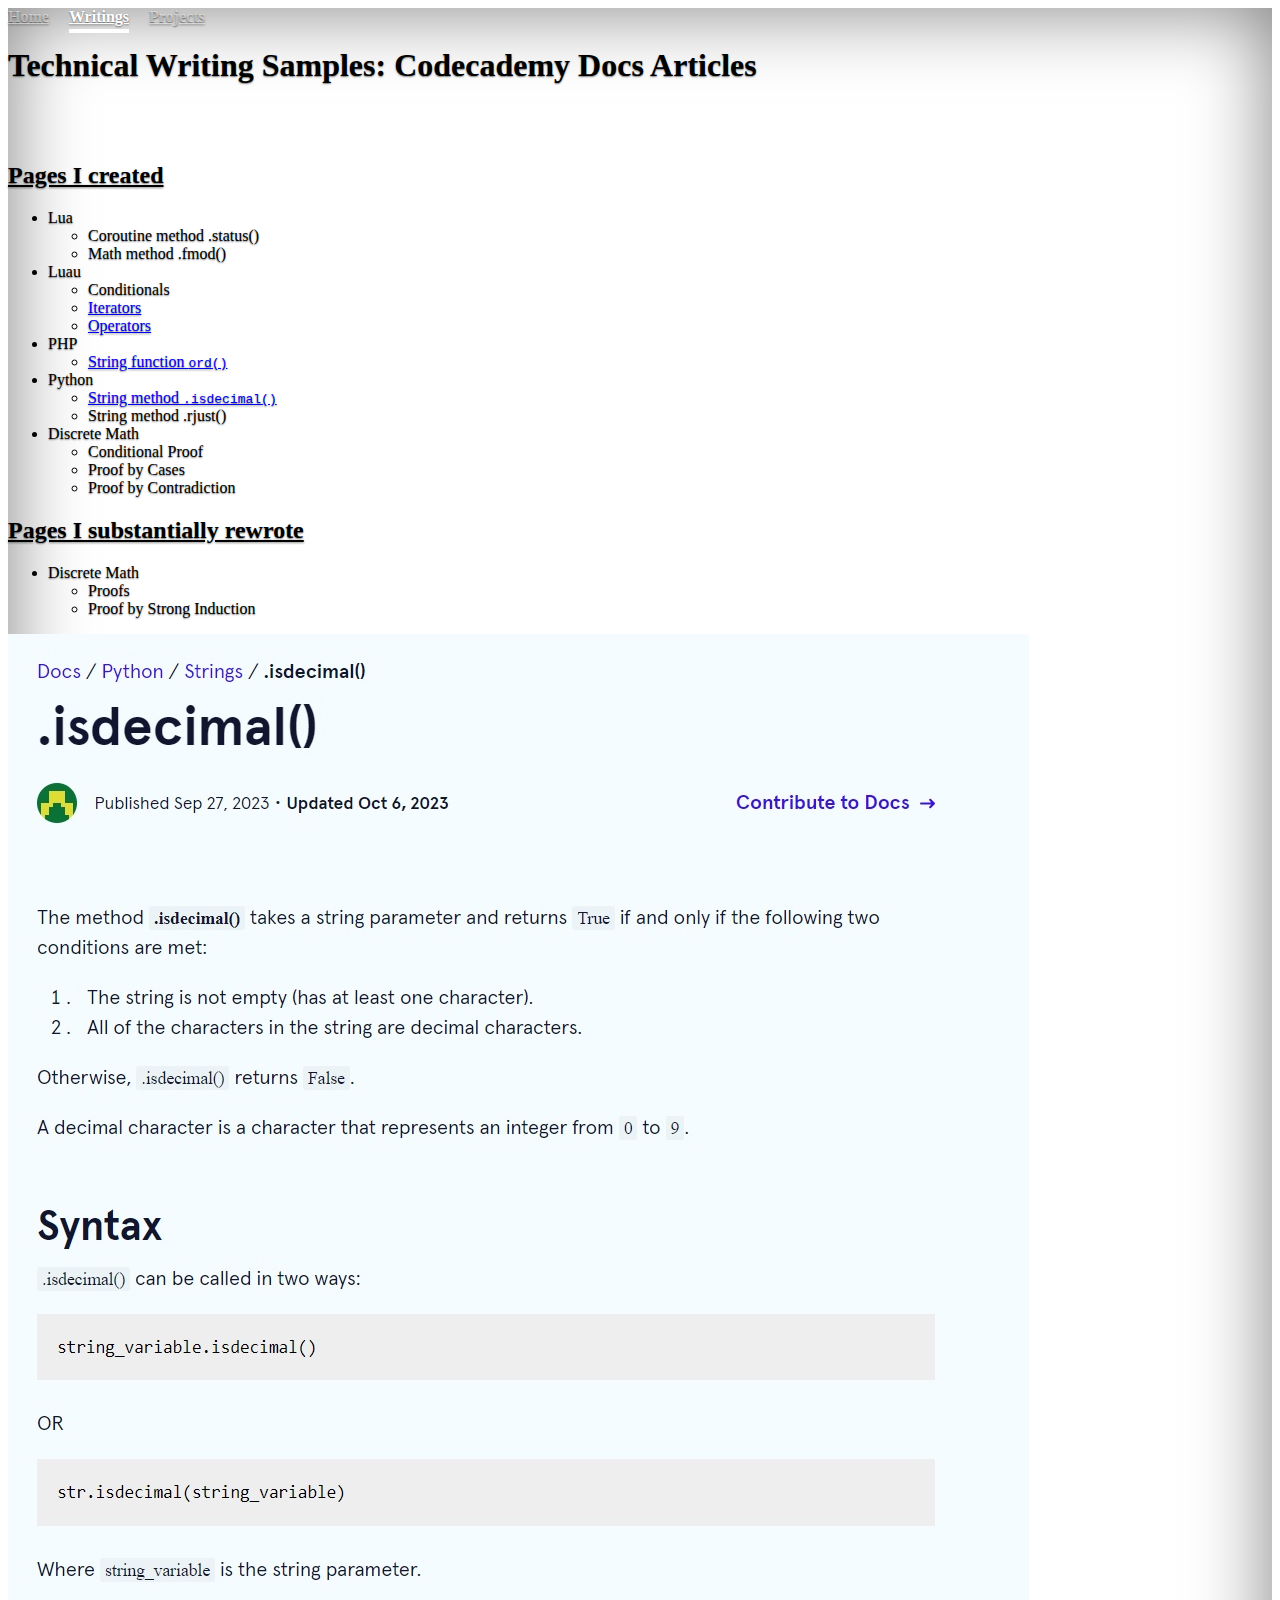
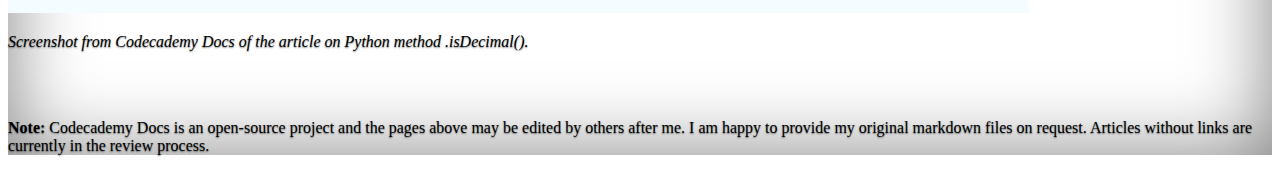
<file: codecademy-docs.html>
<!doctype html>
<html lang="en">
  <head>
    <meta charset="utf-8">
    <meta name="viewport" content="width=device-width, initial-scale=1">
    <meta name="description" content="">
    <meta name="author" content="Noah Gordon">
    <meta name="generator" content="Hugo 0.84.0">
    <title>Codecademy Docs Contributions</title>
    <link rel="canonical" href="https://noahpgordon.github.io/writings.html">
    <link href="https://cdn.jsdelivr.net/npm/bootstrap@5.3.2/dist/css/bootstrap.min.css" rel="stylesheet" integrity="sha384-T3c6CoIi6uLrA9TneNEoa7RxnatzjcDSCmG1MXxSR1GAsXEV/Dwwykc2MPK8M2HN" crossorigin="anonymous">
    <link href="cover.css" rel="stylesheet">
  </head>
  <body class="text-white">
    <div class="container-fluid text-center">
      <header>
        <div>
          <nav class="nav nav-masthead justify-content-center">
            <a class="nav-link" href="index.html">Home</a>
            <a class="nav-link active" aria-current="page" href="writings.html">Writings</a>
            <a class="nav-link" href="projects.html">Projects</a>
          </nav>
        </div>
      </header>
    </div>
    <div class="container-fluid">
      <h1 class="text-center">Technical Writing Samples: Codecademy Docs Articles</h1>
      <br><br>
      <div class="row">
        <div class="col-5 offset-1">
        <h2><u>Pages I created</u></h2>
          <ul>
            <li>Lua</li>
              <ul>
                <li>Coroutine method .status()</li>
                <li>Math method .fmod()</li>
              </ul>
            <li>Luau</li>
              <ul>
              <li>Conditionals</li>
              <li><a class="noah-link" href="https://www.codecademy.com/resources/docs/luau/iterators">Iterators</a></li>
              <li><a class="noah-link" href="https://www.codecademy.com/resources/docs/luau/operators">Operators</a></li>
              </ul>
            <li>PHP</li>
              <ul>
                <li><a class="noah-link" href="https://www.codecademy.com/resources/docs/php/string-functions/ord">String function <code>ord()</code></a></li>
              </ul>
            <li>Python</li>
              <ul>
                <li><a class="noah-link" href="https://www.codecademy.com/resources/docs/python/strings/isdecimal">String method <code>.isdecimal()</code></a></li>
                <li>String method .rjust()</li>
              </ul>
            <li>Discrete Math</li>
              <ul>
                <li>Conditional Proof</li>
                <li>Proof by Cases</li>
                <li>Proof by Contradiction</li>
              </ul>
          </ul>
          <h2><u>Pages I substantially rewrote</u></h2>
          <ul>
            <li>Discrete Math</li>
              <ul>
                <li>Proofs</li>
                <li>Proof by Strong Induction</li>
              </ul>
          </ul>
        </div>
        <div class="col-5">
          <img src="/images/isDecimal.jpg" class="img-fluid noah-img">
          <p><i>Screenshot from Codecademy Docs of the article on Python method .isDecimal().</i></p>
        </div>
      </div>
      <br><br>
      <div class="row">
        <div class="col-10 offset-1">
           <p><strong>Note:</strong> Codecademy Docs is an open-source project and the pages above may be edited by others after me. I am happy to provide my original markdown files on request. Articles without links are currently in the review process.</p>
        </div>
      </div>
    </div>
  </body>
</html>
</file>
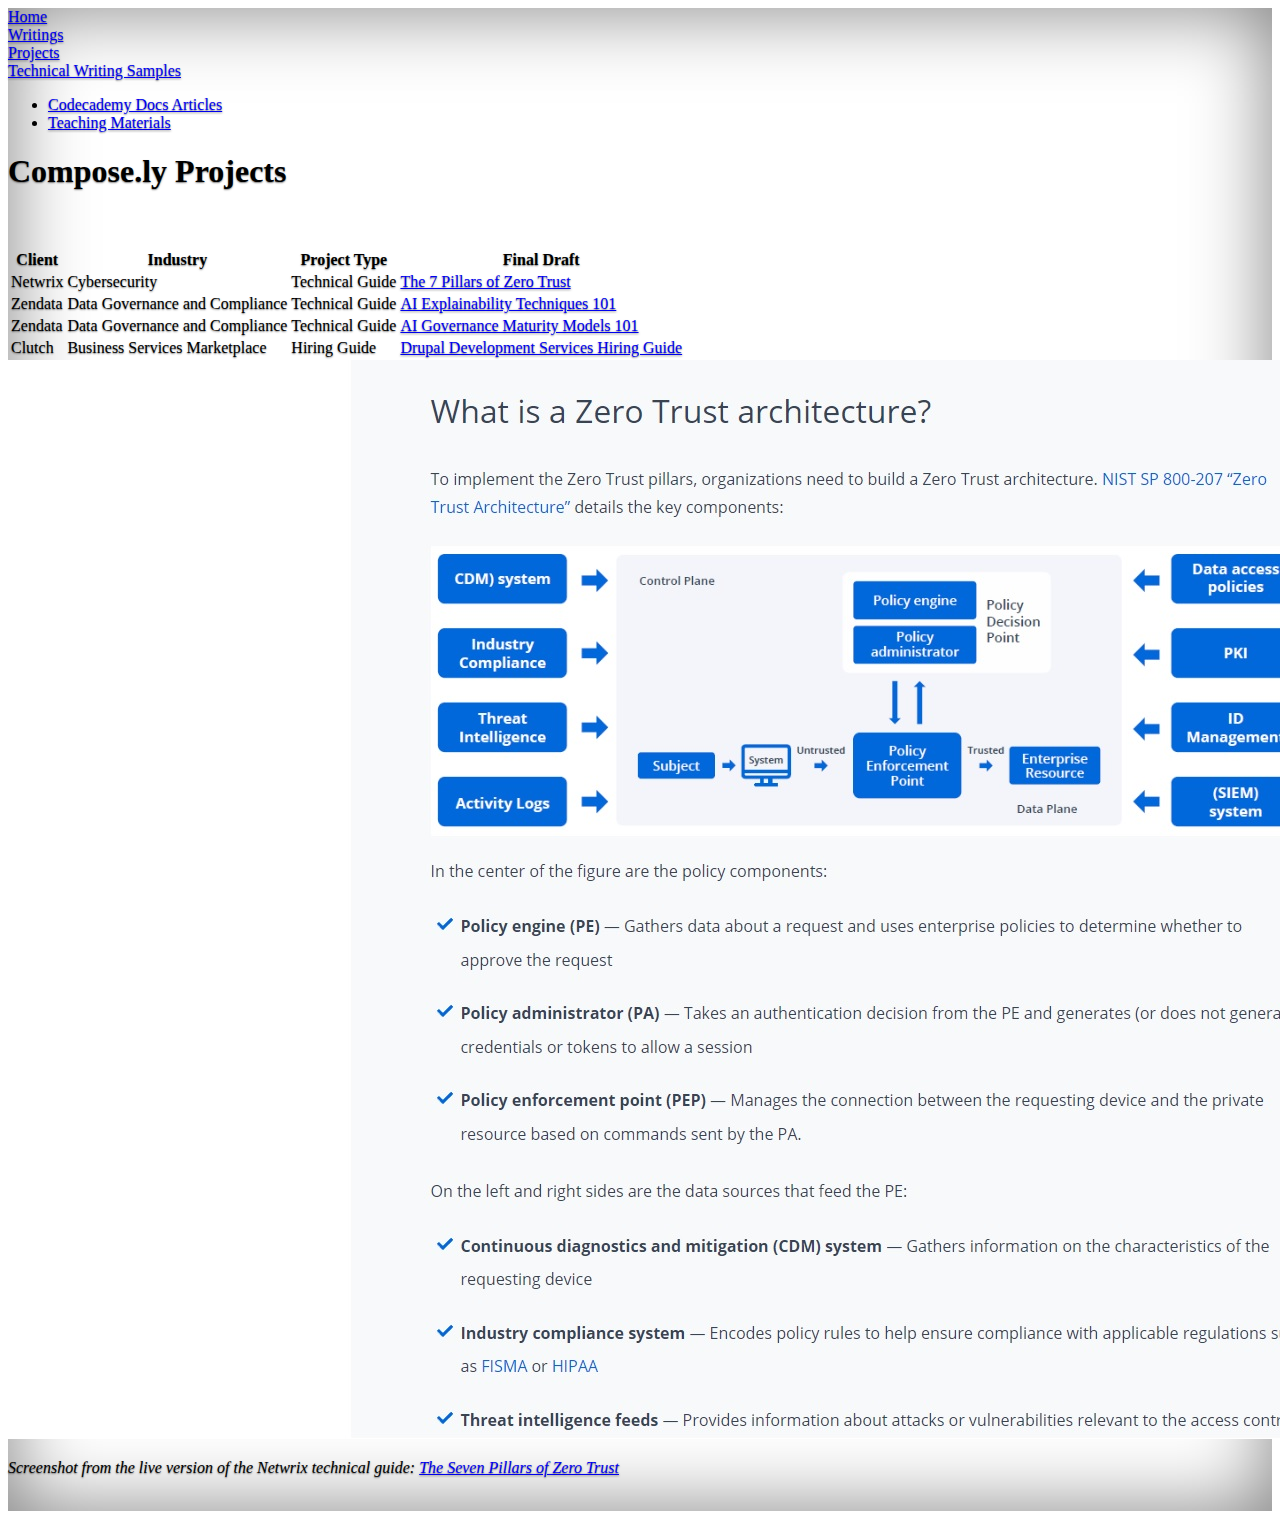
<file: composely.html>
<!doctype html>
<html lang="en">
  <head>
    <meta charset="utf-8">
    <meta name="viewport" content="width=device-width, initial-scale=1">
    <meta name="description" content="">
    <meta name="author" content="Noah Gordon">
    <meta name="generator" content="Hugo 0.84.0">
    <title>Compose.ly Projects</title>
    <link rel="canonical" href="https://noahpgordon.github.io/composely.html">
    <link href="https://cdn.jsdelivr.net/npm/bootstrap@5.3.2/dist/css/bootstrap.min.css" rel="stylesheet" integrity="sha384-T3c6CoIi6uLrA9TneNEoa7RxnatzjcDSCmG1MXxSR1GAsXEV/Dwwykc2MPK8M2HN" crossorigin="anonymous">
    <script src="https://cdn.jsdelivr.net/npm/bootstrap@5.3.2/dist/js/bootstrap.bundle.min.js" integrity="sha384-C6RzsynM9kWDrMNeT87bh95OGNyZPhcTNXj1NW7RuBCsyN/o0jlpcV8Qyq46cDfL" crossorigin="anonymous"></script>
    <link href="cover.css" rel="stylesheet">
  </head>
  <body class="text-white">
    <div class="container-fluid text-center">
      <header>
        <div>
          <nav class="nav noah-nav nav-tabs justify-content-center">
            <li class="nav-item">
              <a class="nav-link" href="https://noahpgordon.github.io/">Home</a>
            </li>
            <li class="nav-item">
              <a class="nav-link" href="writings">Writings</a>
            </li>
            <li class="nav-item">
              <a class="nav-link" href="projects">Projects</a>
            </li>
            <li class="nav-item dropdown">
              <a class="nav-link dropdown-toggle" data-bs-toggle="dropdown" role="button" aria-expanded="false" aria-current="page" href="#">Technical Writing Samples</a>
                <ul class="dropdown-menu">
                  <li><a class="dropdown-item" href="codecademy-docs">Codecademy Docs Articles</a></li>
                  <li><a class="dropdown-item" href="philosophy-teaching">Teaching Materials</a></li>
                </ul>
            </li>
          </nav>
        </div>
      </header>
    </div>
    <div class="container-fluid">
      <h1 class="text-center">Compose.ly Projects</h1>
      <br><br>
      <div class="row">
        <div class="col-11 col-lg-5 offset-lg-1">
          <table>
		  <tr>
			  <th>Client</th>
			  <th>Industry</th>
			  <th>Project Type</th>
			  <th>Final Draft</th>
		  </tr>
		  <tr>
			  <td>Netwrix</td>
			  <td>Cybersecurity</td>
			  <td>Technical Guide</td>
			  <td><a class="noah-link" href="/composely-articles/The7PillarsofZeroTrust.pdf">The 7 Pillars of Zero Trust</a></td>
		  </tr>
		  <tr>
			  <td>Zendata</td>
			  <td>Data Governance and Compliance</td>
			  <td>Technical Guide</td>
			  <td><a class="noah-link" href="/composely-articles/AIExplainabilityTechniques101.pdf">AI Explainability Techniques 101</a></td>
		  </tr>
		  <tr>
			  <td>Zendata</td>
			  <td>Data Governance and Compliance</td>
			  <td>Technical Guide</td>
			  <td><a class="noah-link" href="/composely-articles/AIGovernanceMaturityModels101.pdf">AI Governance Maturity Models 101</a></td>
		  </tr>
		  <tr>
			  <td>Clutch</td>
			  <td>Business Services Marketplace</td>
			  <td>Hiring Guide</td>
			  <td><a class="noah-link" href="/composely-articles/DrupalDevelopmentServicesHiringGuide.pdf">Drupal Development Services Hiring Guide</a></td>
		  </tr>
	  </table>
        </div>
        <div class="col-lg-5 d-none d-lg-block">
          <img src="/images/7Pillars.jpg" class="img-fluid noah-img">
          <p class="eighteen"><i>Screenshot from the live version of the Netwrix technical guide: <a class="noah-link" href="https://www.netwrix.com/7-pillars-of-zero-trust.html">The Seven Pillars of Zero Trust<a></i></p>
        </div>
      </div>
      <br>
    </div>
  </body>
</html>
</file>
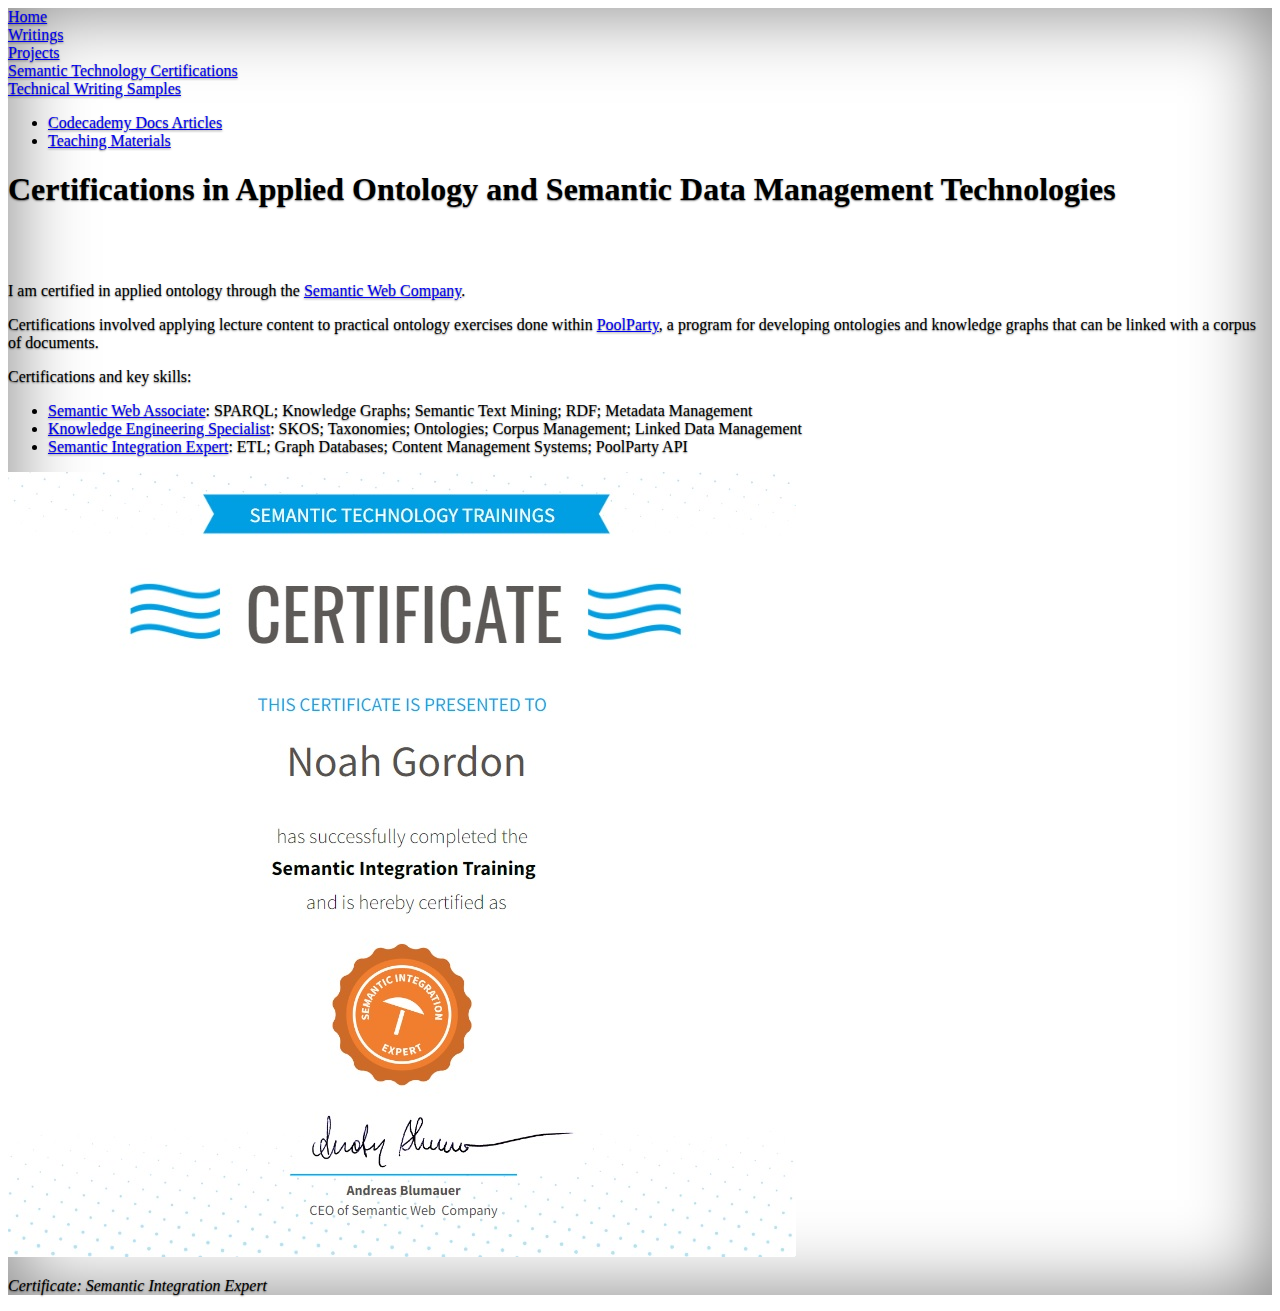
<file: ontology-certifications.html>
<!doctype html>
<html lang="en">
  <head>
    <meta charset="utf-8">
    <meta name="viewport" content="width=device-width, initial-scale=1">
    <meta name="description" content="">
    <meta name="author" content="Noah Gordon">
    <meta name="generator" content="Hugo 0.84.0">
    <title>Applied Ontology Certifications</title>
    <link rel="canonical" href="https://noahpgordon.github.io/ontology-certifications.html">
    <link href="https://cdn.jsdelivr.net/npm/bootstrap@5.3.2/dist/css/bootstrap.min.css" rel="stylesheet" integrity="sha384-T3c6CoIi6uLrA9TneNEoa7RxnatzjcDSCmG1MXxSR1GAsXEV/Dwwykc2MPK8M2HN" crossorigin="anonymous">
    <script src="https://cdn.jsdelivr.net/npm/bootstrap@5.3.2/dist/js/bootstrap.bundle.min.js" integrity="sha384-C6RzsynM9kWDrMNeT87bh95OGNyZPhcTNXj1NW7RuBCsyN/o0jlpcV8Qyq46cDfL" crossorigin="anonymous"></script>
    <link href="cover.css" rel="stylesheet">
  </head>
  <body class="text-white">
    <div class="container-fluid text-center">
      <header>
        <div>
          <nav class="nav noah-nav nav-tabs justify-content-center">
            <li class="nav-item">
              <a class="nav-link" href="https://noahpgordon.github.io/">Home</a>
            </li>
            <li class="nav-item">
              <a class="nav-link" href="writings.html">Writings</a>
            </li>
            <li class="nav-item">
              <a class="nav-link" href="projects.html">Projects</a>
            </li>
            <li class="nav-item">
              <a class="nav-link active" href="#">Semantic Technology Certifications</a>
            </li>
            <li class="nav-item dropdown">
              <a class="nav-link dropdown-toggle" data-bs-toggle="dropdown" role="button" aria-expanded="false" aria-current="page" href="#">Technical Writing Samples</a>
                <ul class="dropdown-menu">
                  <li><a class="dropdown-item" href="codecademy-docs.html">Codecademy Docs Articles</a></li>
                  <li><a class="dropdown-item" href="philosophy-teaching.html">Teaching Materials</a></li>
                </ul>
            </li>
          </nav>
        </div>
      </header>
    </div>
     <div class="container-fluid">
      <h1 class="text-center">Certifications in Applied Ontology and Semantic Data Management Technologies</h1>
      <br><br>
      <div class="row">
        <div class="col-5 offset-1">
          <p class="eighteen">I am certified in applied ontology through the <a class="noah-link" href="https://semantic-web.com/">Semantic Web Company</a>.</p>
          <p class="eighteen">Certifications involved applying lecture content to practical ontology exercises done within <a class="noah-link" href="https://www.poolparty.biz/">PoolParty</a>, a program for developing ontologies and knowledge graphs that can be linked with a corpus of documents.</p>
          <p class="eighteen">Certifications and key skills:</p>
          <ul>
            <li class="eighteen"><a class="noah-link" href="https://www.credential.net/a06597bc-364c-4f40-84d9-956ab31a01e8">Semantic Web Associate</a>: SPARQL; Knowledge Graphs; Semantic Text Mining; RDF; Metadata Management</li>
            <li class="eighteen"><a class="noah-link" href="https://www.credential.net/96b832cc-cc86-4bb2-a61e-00c83f987b73">Knowledge Engineering Specialist</a>: SKOS; Taxonomies; Ontologies; Corpus Management; Linked Data Management</li>
            <li class="eighteen"><a class="noah-link" href="https://www.credential.net/7e5cfb4f-3def-40bf-89b7-9efd60f5e5e3">Semantic Integration Expert</a>: ETL; Graph Databases; Content Management Systems; PoolParty API</li>
          </ul>
        </div>
        <div class="col-5">
          <img src="/images/semanticIntegration.jpg" class="img-fluid noah-img">
          <p><i>Certificate: Semantic Integration Expert</i></p>
        </div>
      </div>
      </div>
  </body>
</html>
</file>
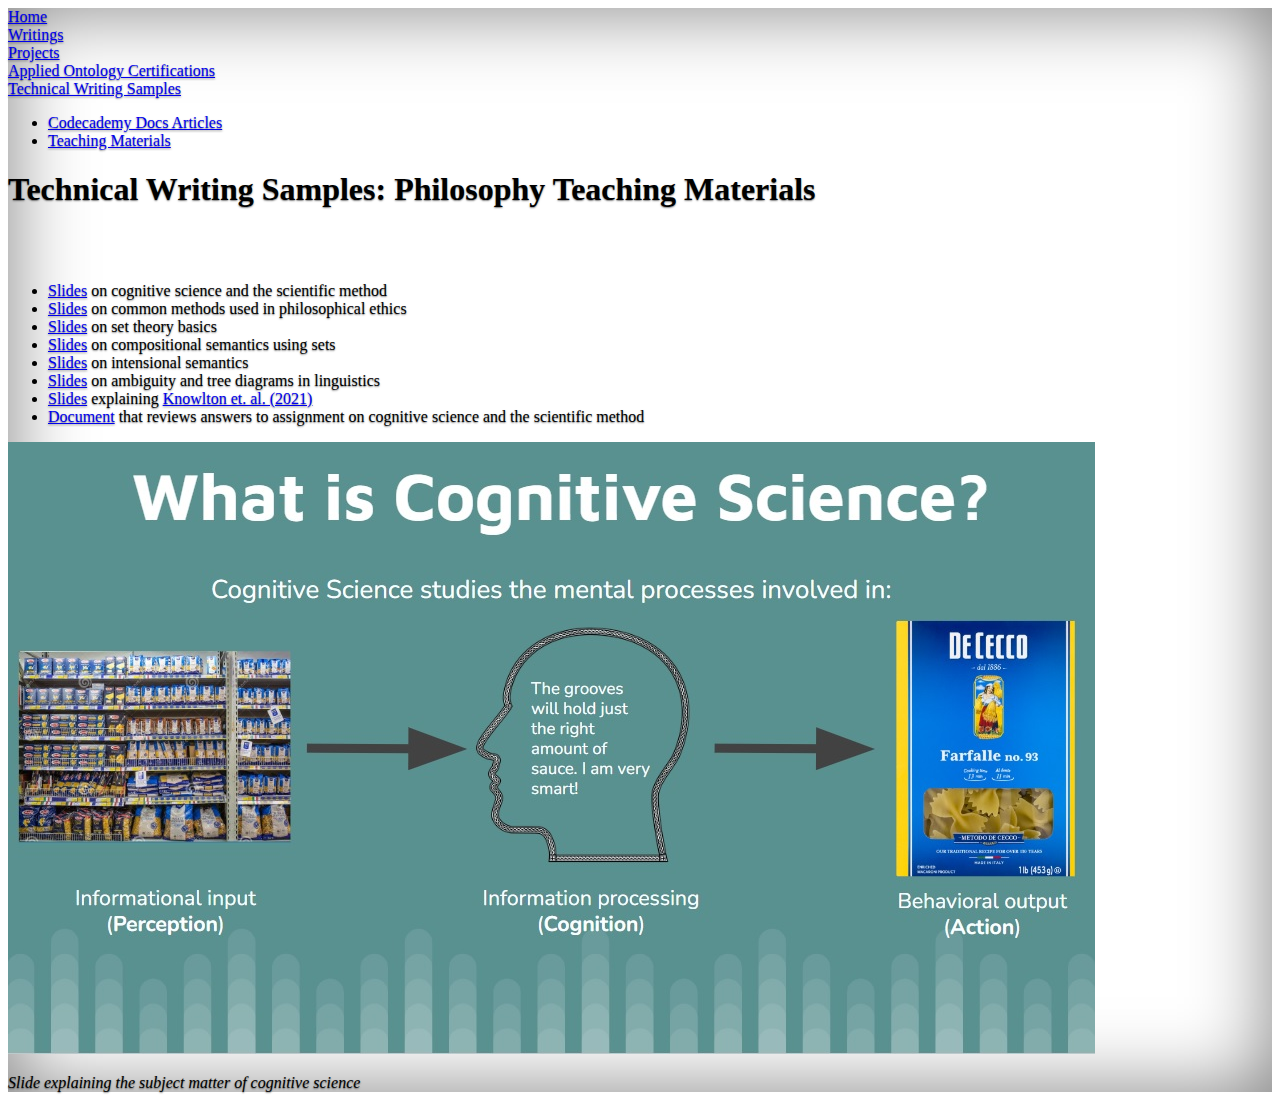
<file: philosophy-teaching.html>
<!doctype html>
<html lang="en">
  <head>
    <meta charset="utf-8">
    <meta name="viewport" content="width=device-width, initial-scale=1">
    <meta name="description" content="">
    <meta name="author" content="Noah Gordon">
    <meta name="generator" content="Hugo 0.84.0">
    <title>Philosophy Teaching Materials</title>
    <link rel="canonical" href="https://noahpgordon.github.io/philosophy-teaching.html">
    <link href="https://cdn.jsdelivr.net/npm/bootstrap@5.3.2/dist/css/bootstrap.min.css" rel="stylesheet" integrity="sha384-T3c6CoIi6uLrA9TneNEoa7RxnatzjcDSCmG1MXxSR1GAsXEV/Dwwykc2MPK8M2HN" crossorigin="anonymous">
    <script src="https://cdn.jsdelivr.net/npm/bootstrap@5.3.2/dist/js/bootstrap.bundle.min.js" integrity="sha384-C6RzsynM9kWDrMNeT87bh95OGNyZPhcTNXj1NW7RuBCsyN/o0jlpcV8Qyq46cDfL" crossorigin="anonymous"></script>
    <link href="cover.css" rel="stylesheet">
  </head>
  <body class="text-white">
    <div class="container-fluid text-center">
      <header>
        <div>
          <nav class="nav noah-nav nav-tabs justify-content-center">
            <li class="nav-item">
              <a class="nav-link" href="https://noahpgordon.github.io/">Home</a>
            </li>
            <li class="nav-item">
              <a class="nav-link" href="writings.html">Writings</a>
            </li>
            <li class="nav-item">
              <a class="nav-link" href="projects.html">Projects</a>
            </li>
            <li class="nav-item">
              <a class="nav-link" href="ontology-certifications.html">Applied Ontology Certifications</a>
            </li>
            <li class="nav-item dropdown">
              <a class="nav-link dropdown-toggle active" data-bs-toggle="dropdown" role="button" aria-expanded="false" aria-current="page" href="#">Technical Writing Samples</a>
                <ul class="dropdown-menu">
                  <li><a class="dropdown-item" href="codecademy-docs.html">Codecademy Docs Articles</a></li>
                  <li><a class="dropdown-item" href="#">Teaching Materials</a></li>
                </ul>
            </li>
          </nav>
        </div>
      </header>
    </div>
    <div class="container-fluid">
      <h1 class="text-center">Technical Writing Samples: Philosophy Teaching Materials</h1>
      <br><br>
      <div class="row">
        <div class="col-5 offset-1">
          <ul>
            <li class="projects-list"><a class="noah-link" href="/teaching-materials/CogSciAndMethod.pdf">Slides</a> on cognitive science and the scientific method</li>
            <li class="projects-list"><a class="noah-link" href="/teaching-materials/PhilosophicalMethodsInEthics.pdf">Slides</a> on common methods used in philosophical ethics</li>
            <li class="projects-list"><a class="noah-link" href="/teaching-materials/SetTheory.pdf">Slides</a> on set theory basics</li>
            <li class="projects-list"><a class="noah-link" href="/teaching-materials/CompositionalitySetTheory.pdf">Slides</a> on compositional semantics using sets</li>
            <li class="projects-list"><a class="noah-link" href="/teaching-materials/IntensionalSemantics.pdf">Slides</a> on intensional semantics</li>
            <li class="projects-list"><a class="noah-link" href="/teaching-materials/AmbiguityTreeDiagrams.pdf">Slides</a> on ambiguity and tree diagrams in linguistics</li>
            <li class="projects-list"><a class="noah-link" href="/teaching-materials/LinguisticMeaningsCognitiveInstructions.pdf">Slides</a> explaining <a class="noah-link" href="https://nyaspubs.onlinelibrary.wiley.com/doi/10.1111/nyas.14618">Knowlton et. al. (2021)</a></li>
            <li class="projects-list"><a class="noah-link" href="/teaching-materials/CogSciAssignmentGuide.pdf">Document</a> that reviews answers to assignment on cognitive science and the scientific method</li>
          </ul>
        </div>
        <div class="col-5">
          <img src="/images/cogSci.jpg" class="img-fluid noah-img">
          <p><i>Slide explaining the subject matter of cognitive science</i></p>
        </div>
      </div>
    </div>
  </body>
</html>
</file>
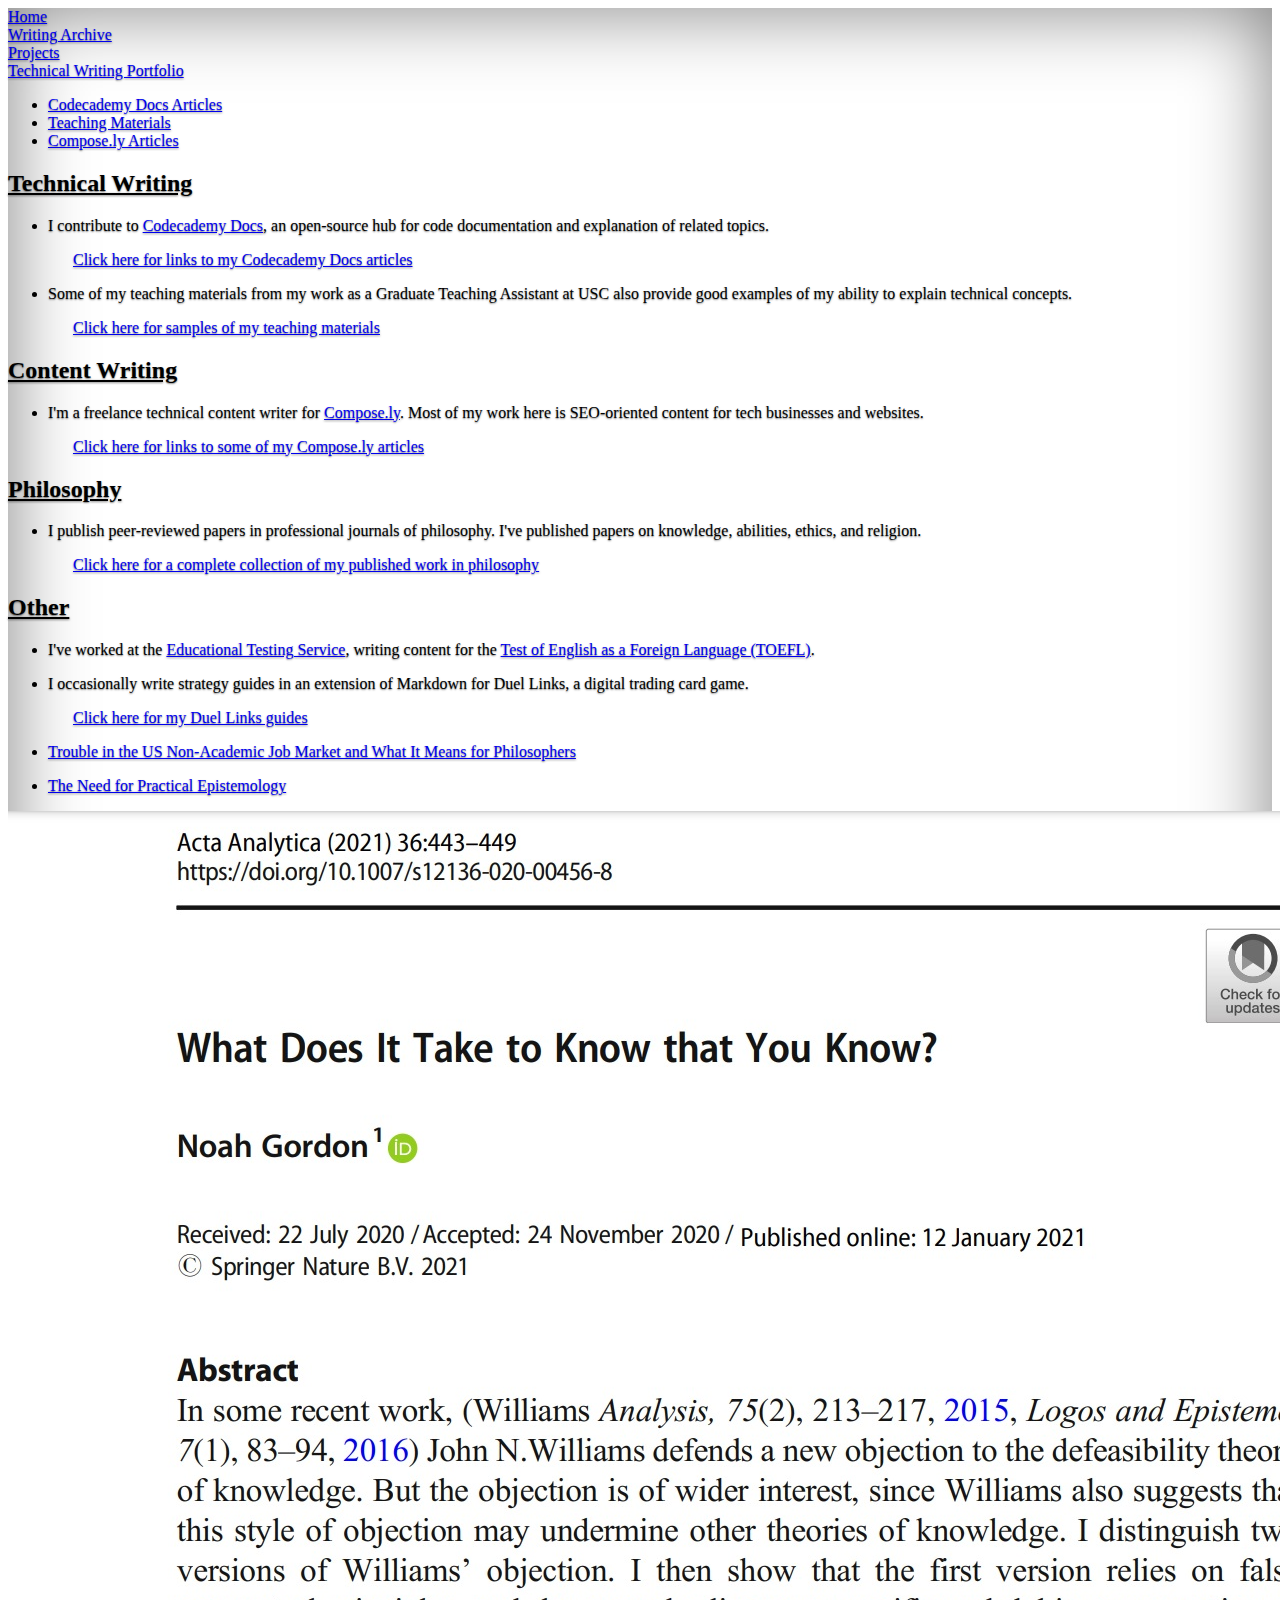
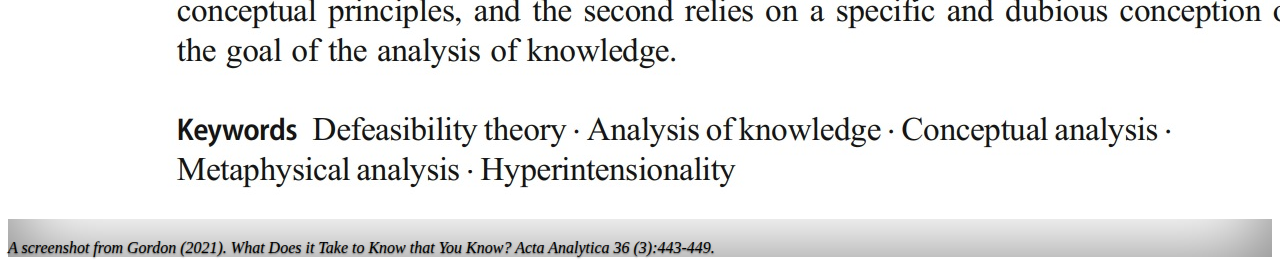
<file: writings.html>
<!doctype html>
<html lang="en">
  <head>
    <meta charset="utf-8">
    <meta name="viewport" content="width=device-width, initial-scale=1">
    <meta name="description" content="">
    <meta name="author" content="Noah Gordon">
    <meta name="generator" content="Hugo 0.84.0">
    <title>Writing Archive</title>
    <link rel="canonical" href="https://noahpgordon.github.io/writings.html">
    <link href="https://cdn.jsdelivr.net/npm/bootstrap@5.3.2/dist/css/bootstrap.min.css" rel="stylesheet" integrity="sha384-T3c6CoIi6uLrA9TneNEoa7RxnatzjcDSCmG1MXxSR1GAsXEV/Dwwykc2MPK8M2HN" crossorigin="anonymous">
    <script src="https://cdn.jsdelivr.net/npm/bootstrap@5.3.2/dist/js/bootstrap.bundle.min.js" integrity="sha384-C6RzsynM9kWDrMNeT87bh95OGNyZPhcTNXj1NW7RuBCsyN/o0jlpcV8Qyq46cDfL" crossorigin="anonymous"></script>
    <link href="cover.css" rel="stylesheet">
  </head>
  <body class="text-white">
    <div class="container-fluid text-center">
      <header>
        <div>
          <nav class="nav noah-nav nav-tabs justify-content-center">
            <li class="nav-item">
              <a class="nav-link" href="https://noahpgordon.github.io/">Home</a>
            </li>
            <li class="nav-item">
              <a class="nav-link active" href="#">Writing Archive</a>
            </li>
            <li class="nav-item">
              <a class="nav-link" href="projects">Projects</a>
            </li>
            <li class="nav-item dropdown">
              <a class="nav-link dropdown-toggle" data-bs-toggle="dropdown" role="button" aria-expanded="false" aria-current="page" href="#">Technical Writing Portfolio</a>
                <ul class="dropdown-menu">
                  <li><a class="dropdown-item" href="codecademy-docs">Codecademy Docs Articles</a></li>
                  <li><a class="dropdown-item" href="philosophy-teaching">Teaching Materials</a></li>
                  <li><a class="dropdown-item" href="composely">Compose.ly Articles</a></li>
                </ul>
            </li>
          </nav>
        </div>
      </header>
    </div>
    <div class="container-fluid">
      <div class="row">
        <div class="col-10 col-lg-5 offset-1">
          <h2><u>Technical Writing</u></h2>
            <ul>
              <li><p class="eighteen">I contribute to <a class="noah-link" href="https://www.codecademy.com/resources/docs">Codecademy Docs</a>, an open-source hub for code documentation and explanation of related topics.</p></li>
              <p class="eighteen" style="margin-left: 25px;"><a class="noah-link" href="codecademy-docs">Click here for links to my Codecademy Docs articles</a></p>
              <li><p class="eighteen">Some of my teaching materials from my work as a Graduate Teaching Assistant at USC also provide good examples of my ability to explain technical concepts.</p></li>
              <p class="eighteen" style="margin-left: 25px;"><a class="noah-link" href="philosophy-teaching">Click here for samples of my teaching materials</a></p>
            </ul>
          <h2><u>Content Writing</u></h2>
            <ul>
              <li><p class="eighteen">I'm a freelance technical content writer for <a class="noah-link" href="https://compose.ly/">Compose.ly</a>. Most of my work here is SEO-oriented content for tech businesses and websites.</p></li>
              <p class="eighteen" style="margin-left: 25px;"><a class="noah-link" href="composely">Click here for links to some of my Compose.ly articles</a></p>
            </ul>
          <h2><u>Philosophy</u></h2>
            <ul>
            <li><p class="eighteen">I publish peer-reviewed papers in professional journals of philosophy. I've published papers on knowledge, abilities, ethics, and religion.</p></li>
            <p class="eighteen" style="margin-left: 25px;"><a class="noah-link" href="https://philpeople.org/profiles/noah-gordon">Click here for a complete collection of my published work in philosophy</a></p>
            </ul>
          <h2><u>Other</u></h2>
            <ul>
            <li><p class="eighteen">I've worked at the <a class="noah-link" href="https://www.ets.org/">Educational Testing Service</a>, writing content for the <a class="noah-link" href="https://www.ets.org/toefl.html">Test of English as a Foreign Language (TOEFL)</a>.</p></li>
            <li><p class="eighteen">I occasionally write strategy guides in an extension of Markdown for Duel Links, a digital trading card game.</p></li>
            <p class="eighteen" style="margin-left: 25px;"><a class="noah-link" href="https://www.duellinksmeta.com/user/623c307bd63024155b8ec521">Click here for my Duel Links guides</a></p>
            <li><p class="eighteen"><a class="noah-link" href="https://dailynous.com/2025/03/12/trouble-in-the-us-non-academic-job-market-and-what-it-means-for-philosophers-guest-post/">Trouble in the US Non-Academic Job Market and What It Means for Philosophers</a></p></li>
            <li><p class="eighteen"><a class="noah-link" href="https://noahpgordon.substack.com/p/the-need-for-practical-epistemology">The Need for Practical Epistemology</a></p></li>
            </ul>
        </div>
        <div class="col-lg-5 d-none d-lg-block">
          <img src="/images/ActaAnalytica.jpg" class="img-fluid noah-img">
          <p class="eighteen"><i>A screenshot from Gordon (2021). What Does it Take to Know that You Know? Acta Analytica 36 (3):443-449.</i></p>
      </div>
    </div>
  </body>
</html>
</file>
<file: cover.css>
/*
 * Globals
 */


/* Custom default button */
.btn-secondary,
.btn-secondary:hover,
.btn-secondary:focus {
  color: #333;
  text-shadow: none; /* Prevent inheritance from `body` */
}


/*
 * Base structure
 */

body {
  text-shadow: 0 .05rem .1rem rgba(0, 0, 0, .5);
  box-shadow: inset 0 0 5rem rgba(0, 0, 0, .5);
}

.cover-container {
  max-width: 42em;
}


/*
 * Header
 */

.nav-masthead .nav-link {
  padding: .25rem 0;
  font-weight: 700;
  color: rgba(255, 255, 255, .5);
  background-color: transparent;
  border-bottom: .25rem solid transparent;
}

.nav-masthead .nav-link:hover,
.nav-masthead .nav-link:focus {
  border-bottom-color: rgba(255, 255, 255, .25);
}

.nav-masthead .nav-link + .nav-link {
  margin-left: 1rem;
}

.nav-masthead .active {
  color: #fff;
  border-bottom-color: #fff;
}
</file>
